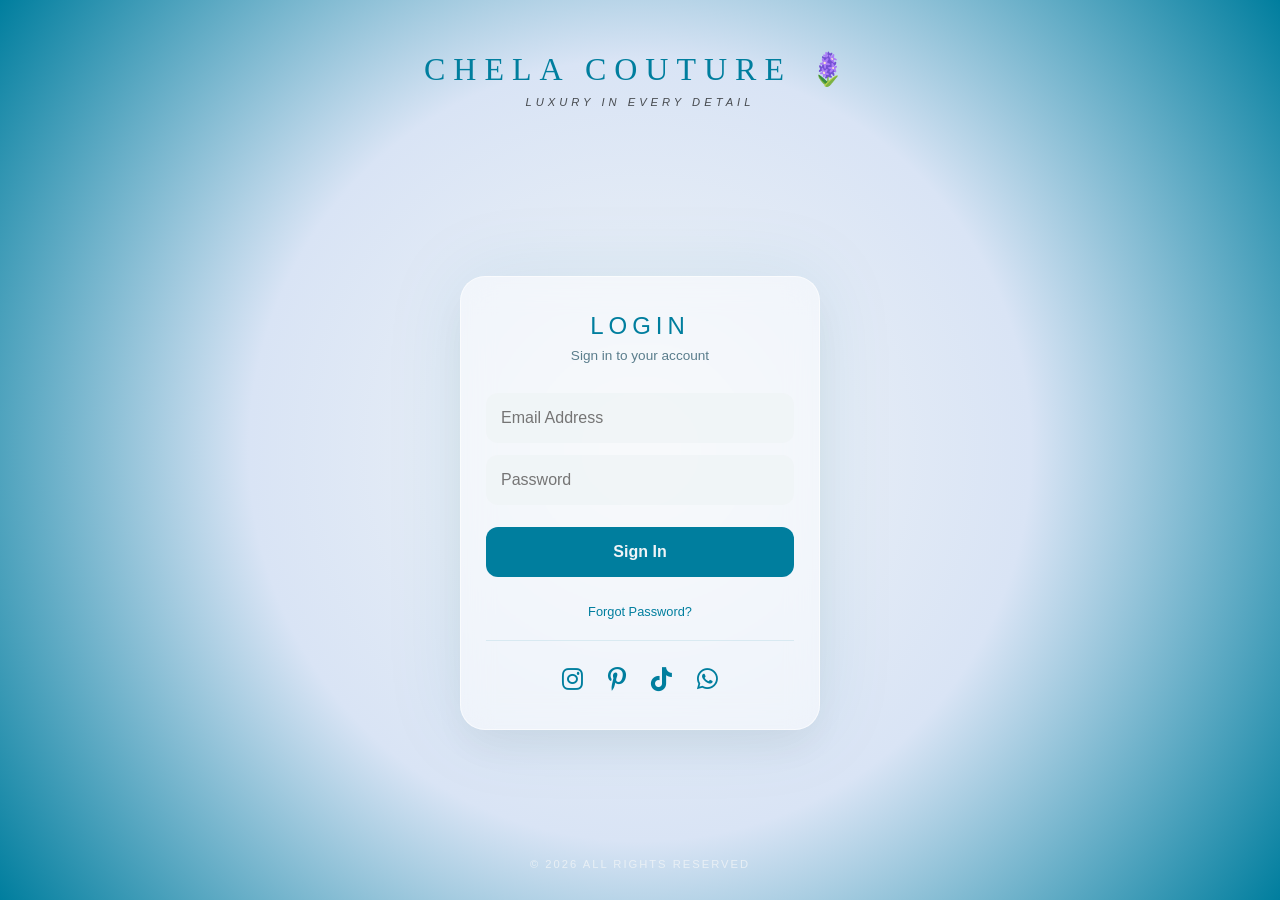
<file: ChelaM/index.html>
<!DOCTYPE html>
<html lang="en">
<head>
    <meta charset="UTF-8">
    <meta name="viewport" content="width=device-width, initial-scale=1.0, maximum-scale=1.0, user-scalable=no">
    <title>Serene Mobile Login</title>
    <link rel="stylesheet" href="https://cdnjs.cloudflare.com/ajax/libs/font-awesome/6.0.0/css/all.min.css">
    <link rel="stylesheet" href="style.css">
</head>
<body>
   <div class="mobile-wrapper">
    <div class="brand-container">
        <h1 class="brand-name">Chela Couture 🪻</h1>
        <p class="brand-slogan">Luxury in Every Detail</p>
    </div>

    <div class="login-box">
        <div class="header">
            <h1>Login</h1>
            <p>Sign in to your account</p>
        </div>
        
        <form>
            <div class="field">
                <input type="email" placeholder="Email Address" required>
            </div>
            <div class="field">
                <input type="password" placeholder="Password" required>
            </div>
            <a href="home.html" style="text-decoration: none;">
    <button type="button" class="submit-btn">Sign In</button>
</a>
        </form>

        <div class="options">
            <a href="#">Forgot Password?</a>
        </div>

        <div class="social-footer">
            <div class="social-icons">
                <a href="#"><i class="fab fa-instagram"></i></a>
                <a href="#"><i class="fab fa-pinterest-p"></i></a>
                <a href="#"><i class="fab fa-tiktok"></i></a>
                <a href="#"><i class="fab fa-whatsapp"></i></a>
            </div>
        </div>
    </div>

    <div class="page-footer">
        <p>&copy; 2026 All Rights Reserved</p>
    </div>
</div>
</body>
</html>
</file>
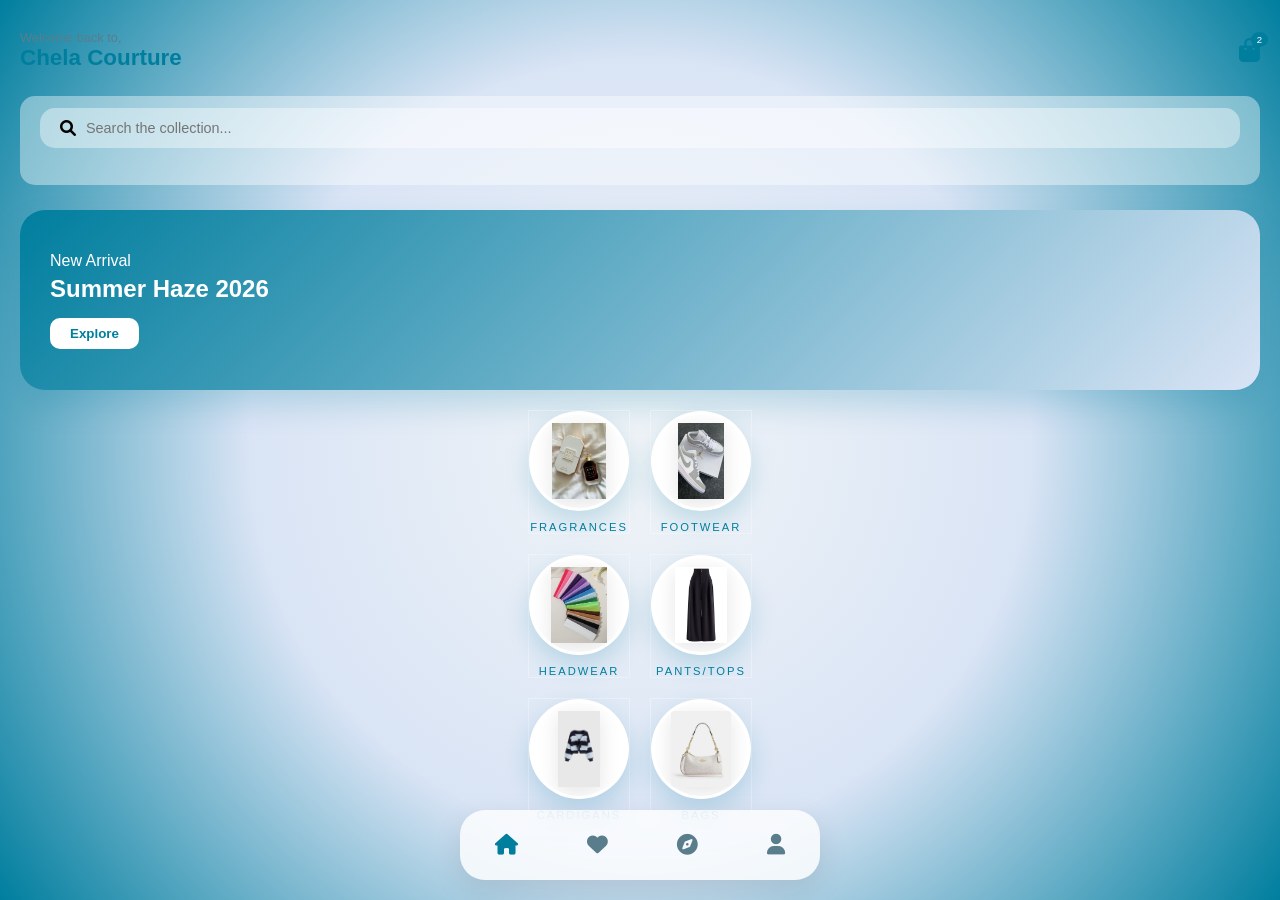
<file: ChelaM/home.html>
<!DOCTYPE html>
<html lang="en">
<head>
    <meta charset="UTF-8">
    <meta name="viewport" content="width=device-width, initial-scale=1.0, maximum-scale=1.0, user-scalable=no">
    <title>Chela Couture | Home</title>
    <link rel="stylesheet" href="https://cdnjs.cloudflare.com/ajax/libs/font-awesome/6.0.0/css/all.min.css">
    <link rel="stylesheet" href="style.css">
</head>
<body>
    <div class="mobile-wrapper home-screen">
        
        <header class="home-header">
            <div class="user-welcome">
                <p>Welcome back to,</p>
                <h2>Chela Courture</h2>
            </div>
            <div class="cart-icon">
                <i class="fa-solid fa-bag-shopping"></i>
                <span class="badge">2</span>
            </div>
        </header>

        <div class="search-container">
            <div class="search-container">
    <i class="fa-solid fa-magnifying-glass"></i>
    <input type="text" placeholder="Search the collection..." id="searchBox">
    
    <div class="search-dropdown" id="searchDropdown">
        <div class="horizontal-list">
            <div class="mini-item">Sneakers</div>
            <div class="mini-item">Loafers</div>
            <div class="mini-item">Heels</div>
            <div class="mini-item">Oud</div>
            <div class="mini-item">Clutches</div>
        </div>
    </div>
</div>
        </div>

        <section class="featured-card">
            <div class="featured-content">
                <span class="tag">New Arrival</span>
                <h3>Summer Haze 2026</h3>
                <a href="trending.html" style="text-decoration: none;">
    <button class="shop-now">Explore</button>
</a>
            </div>
        </section>

        <div class="category-grid">
 <a href="perfumes.html" class="cat-card portal">
    <div class="bubble">
        <img src="display/kayali.jpg" alt="Fragrances">
    </div>
    <span>Fragrances</span>
</a>

<a href="shoes.html" class="cat-card portal">
    <div class="bubble">
        <img src="display/j1.jpg" alt="Footwear">
    </div>
    <span>Footwear</span>
</a>

<a href="accessories.html" class="cat-card portal">
    <div class="bubble">
        <img src="display/headband.jpg" alt="Headwear">
    </div>
    <span>Headwear</span>
</a>

<a href="pants.html" class="cat-card portal">
    <div class="bubble">
        <img src="display/wideleg.jpg" alt="Pants">
    </div>
    <span>Pants/tops</span>
</a>

<a href="cardigan/" class="cat-card portal">
    <div class="bubble">
        <img src="display/Cardigan.jpg" alt="Cardigans">
    </div>
    <span>Cardigans</span>
</a>

<a href="bags.html" class="cat-card portal">
    <div class="bubble">
        <img src="display/coach.jpg" alt="Bags">
    </div>
    <span>Bags</span>
</a>
        </div>

        <nav class="bottom-nav">
            <a href="#" class="nav-link active"><i class="fa-solid fa-house"></i></a>
            <a href="#" class="nav-link"><i class="fa-solid fa-heart"></i></a>
            <a href="#" class="nav-link"><i class="fa-solid fa-compass"></i></a>
            <a href="#" class="nav-link"><i class="fa-solid fa-user"></i></a>
        </nav>

    </div>
    <script src="script.js"></script>
</body>
</html>
</file>
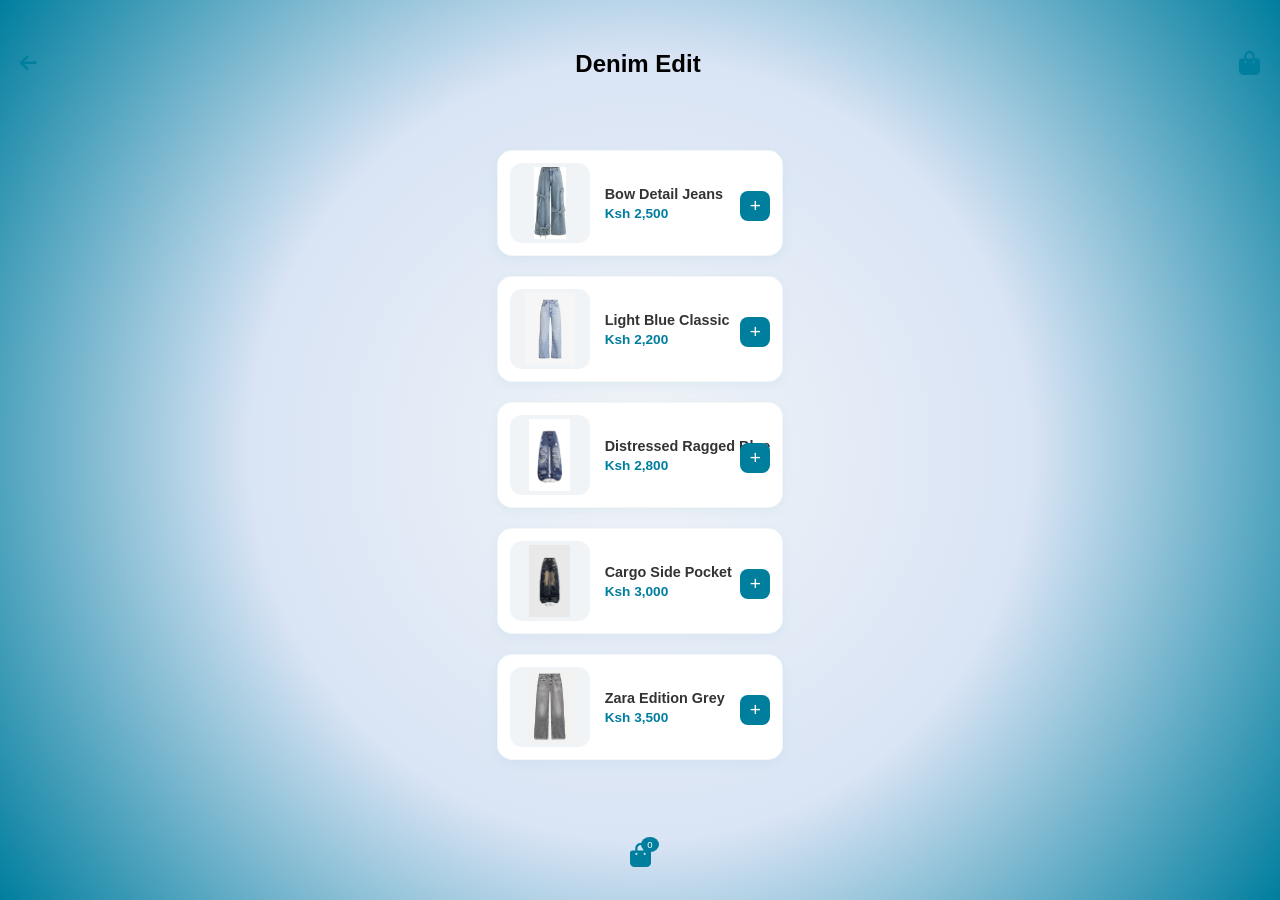
<file: ChelaM/jeans.html>
<!DOCTYPE html>
<html lang="en">
<head>
    <meta charset="UTF-8">
    <meta name="viewport" content="width=device-width, initial-scale=1.0, maximum-scale=1.0, user-scalable=no">
    <title>Chela Couture | Jeans Collection</title>
    <link rel="stylesheet" href="https://cdnjs.cloudflare.com/ajax/libs/font-awesome/6.0.0/css/all.min.css">
    <link rel="stylesheet" href="style.css">
</head>
<body>
    <div class="mobile-wrapper">
        
        <header class="home-header">
           <a href="pants.html" class="back-btn"><i class="fa-solid fa-arrow-left"></i></a>
            <h2>Denim Edit</h2>
            <div class="cart-icon"><i class="fa-solid fa-bag-shopping"></i></div>
        </header>

        <div class="product-listing">
            <div class="item-card">
                <div class="img-box"><img src="jeans/bowjeans.jpg" alt="Bow Jeans"></div>
                <div class="item-details">
                    <h4>Bow Detail Jeans</h4>
                    <span class="price">Ksh 2,500</span>
                    <button class="add-to-cart">+</button>
                </div>
            </div>

            <div class="item-card">
                <div class="img-box"><img src="jeans/lightbluejeans.jpg" alt="Light Blue Jeans"></div>
                <div class="item-details">
                    <h4>Light Blue Classic</h4>
                    <span class="price">Ksh 2,200</span>
                    <button class="add-to-cart">+</button>
                </div>
            </div>

            <div class="item-card">
                <div class="img-box"><img src="jeans/raggedbluejeans.jpg" alt="Ragged Blue"></div>
                <div class="item-details">
                    <h4>Distressed Ragged Blue</h4>
                    <span class="price">Ksh 2,800</span>
                    <button class="add-to-cart">+</button>
                </div>
            </div>

            <div class="item-card">
                <div class="img-box"><img src="jeans/sidepocketjeans.jpg" alt="Side Pocket"></div>
                <div class="item-details">
                    <h4>Cargo Side Pocket</h4>
                    <span class="price">Ksh 3,000</span>
                    <button class="add-to-cart">+</button>
                </div>
            </div>

            <div class="item-card">
                <div class="img-box"><img src="jeans/Zaragreyjeans.jpg" alt="Zara Grey"></div>
                <div class="item-details">
                    <h4>Zara Edition Grey</h4>
                    <span class="price">Ksh 3,500</span>
                    <button class="add-to-cart">+</button>
                </div>
            </div>
        </div>
            <div class="cart-icon">
    <i class="fa-solid fa-bag-shopping"></i>
    <span class="badge" id="cart-count">0</span>
            </div>
    </div>
    <script src="script.js"></script>
</body>
</html>
</file>
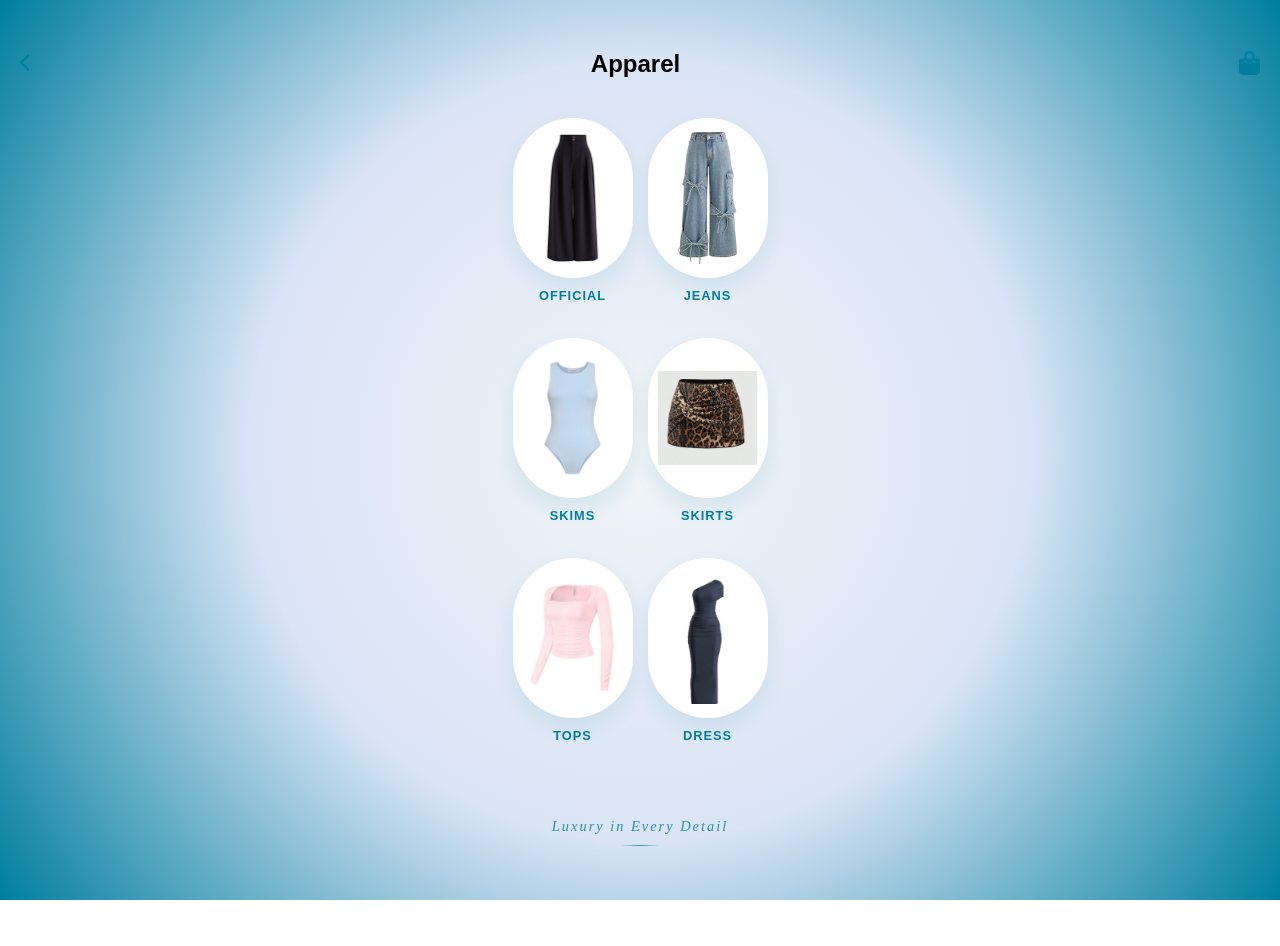
<file: ChelaM/pants.html>
<!DOCTYPE html>
<html lang="en">
<head>
    <meta charset="UTF-8">
    <meta name="viewport" content="width=device-width, initial-scale=1.0, maximum-scale=1.0, user-scalable=no">
    <title>Chela Couture | Apparel</title>
    <link rel="stylesheet" href="https://cdnjs.cloudflare.com/ajax/libs/font-awesome/6.0.0/css/all.min.css">
    <link rel="stylesheet" href="style.css">
</head>
<body>
    <div class="mobile-wrapper">
        
        <header class="home-header">
            <a href="home.html" class="back-btn"><i class="fa-solid fa-chevron-left"></i></a>
            <h2>Apparel</h2>
            <div class="cart-icon">
                <i class="fa-solid fa-bag-shopping"></i>
            </div>
        </header>

        <div class="product-grid">
    
    <a href="official-pants.html" class="apparel-portal">
        <div class="portal-circle">
            <img src="display/wideleg.jpg" alt="Official Pants">
        </div>
        <span>Official</span>
    </a>

    <a href="jeans.html" class="apparel-portal">
        <div class="portal-circle">
            <img src="jeans/bowjeans.jpg" alt="Jeans">
        </div>
        <span>Jeans</span>
    </a>

    <a href="skims.html" class="apparel-portal">
        <div class="portal-circle">
            <img src="skims/blueskim.jpg" alt="Skims">
        </div>
        <span>Skims</span>
    </a>

    <a href="skirts.html" class="apparel-portal">
        <div class="portal-circle">
            <img src="skirt/cheetahskirt.jpg" alt="Skirts">
        </div>
        <span>Skirts</span>
    </a>

    <a href="tops.html" class="apparel-portal">
        <div class="portal-circle">
            <img src="skirt/pinktop.jpg" alt="Tops">
        </div>
        <span>Tops</span>
    </a>

    <a href="dress.html" class="apparel-portal">
        <div class="portal-circle">
            <img src="dress/blueonehanddress.jpg" alt="Dress">
        </div>
        <span>Dress</span>
    </a>

</div>
<footer class="brand-motto">
    <p>Luxury in Every Detail</p>
    <div class="motto-line"></div>
</footer>
    </div>
    <script src="script.js"></script>
</body>
</html>
</file>
<file: ChelaM/style.css>
* {
    margin: 0;
    padding: 0;
    box-sizing: border-box;
    font-family: -apple-system, BlinkMacSystemFont, "Segoe UI", Roboto, Helvetica, Arial, sans-serif;
}

body {
    background: radial-gradient(circle, #f0f4f7 0%, #d9e4f5 50%, #007e9e 100%);
    background-attachment: fixed;
    height: 100vh;
    /* Prevents rubber-banding bounce on iPhones */
    overflow: hidden; 
}

.mobile-wrapper {
    display: flex;
    justify-content: center;
    align-items: center;
    height: 100%;
    width: 100%;
    padding: 20px;
}

.login-box {
    background: rgba(255, 255, 255, 0.4);
    backdrop-filter: blur(15px);
    -webkit-backdrop-filter: blur(15px); /* Support for Safari/iPhone */
    padding: 40px 30px;
    border-radius: 25px;
    width: 100%;
    /* Max-width for Samsung A51 / iPhone Pro Max */
    max-width: 360px; 
    box-shadow: 0 15px 35px rgba(0, 50, 70, 0.2);
    border: 1px solid rgba(255, 255, 255, 0.5);
    text-align: center;
}

.header h1 {
    font-weight: 300;
    letter-spacing: 5px;
    text-transform: uppercase;
    font-size: 1.5rem;
    margin-bottom: 8px;
    color: #007e9e;
}

.header p {
    font-size: 0.85rem;
    color: #5a7d8c;
    margin-bottom: 30px;
}

.field {
    margin-bottom: 12px;
}

input {
    width: 100%;
    /* Taller inputs are easier to tap on mobile */
    height: 50px; 
    padding: 0 15px;
    border-radius: 12px;
    border: none;
    background: rgba(240, 244, 247, 0.9);
    outline: none;
    font-size: 16px; /* Prevents iOS from auto-zooming on focus */
    transition: all 0.3s ease;
}

input:focus {
    background: #fff;
    box-shadow: 0 0 0 2px rgba(0, 126, 158, 0.3);
}

.submit-btn {
    width: 100%;
    height: 50px;
    margin-top: 10px;
    border: none;
    border-radius: 12px;
    background-color: #007e9e;
    color: #f0f4f7;
    font-size: 1rem;
    font-weight: 600;
    cursor: pointer;
    /* Removes default mobile button styling */
    -webkit-appearance: none; 
}

.options {
    margin-top: 25px;
}

.options a {
    text-decoration: none;
    color: #007e9e;
    font-size: 0.8rem;
    font-weight: 500;
}

/* Specific adjustment for very small phones (like iPhone SE) */
@media (max-height: 600px) {
    .login-box {
        padding: 25px 20px;
    }
    .header p {
        margin-bottom: 20px;
    }
}

/* --- Add these to your existing style.css --- */

.google-btn {
    width: 100%;
    height: 50px;
    display: flex;
    align-items: center;
    justify-content: center;
    gap: 12px;
    background: #ffffff;
    border: 1px solid rgba(0, 126, 158, 0.2); /* Lagoon Blue tint */
    border-radius: 12px;
    color: #5a7d8c;
    font-size: 0.95rem;
    font-weight: 500;
    cursor: pointer;
    margin-bottom: 20px;
    transition: background 0.3s ease;
}

.google-btn img {
    width: 20px;
    height: 20px;
}

.google-btn:active {
    background: #f0f4f7; /* Icy Pearl feedback on tap */
}

.divider {
    display: flex;
    align-items: center;
    text-align: center;
    margin-bottom: 20px;
    color: #9eb6c0; /* Soft haze color */
    font-size: 0.8rem;
    text-transform: uppercase;
    letter-spacing: 1px;
}

.divider::before,
.divider::after {
    content: '';
    flex: 1;
    border-bottom: 1px solid rgba(0, 126, 158, 0.1);
}

.divider:not(:empty)::before {
    margin-right: 15px;
}

.divider:not(:empty)::after {
    margin-left: 15px;
}

/* Adjusting the login box height for mobile content */
.login-box {
    max-height: 90vh;
    overflow-y: auto;
}

.social-footer {
    border-top: 1px solid rgba(0, 126, 158, 0.1);
    padding-top: 25px;
    margin-top: 20px;
}

.social-footer p {
    font-size: 0.7rem;
    color: #406c7e;
    text-transform: uppercase;
    letter-spacing: 1.5px;
    margin-bottom: 15px;
}

.social-icons {
    display: flex;
    justify-content: center;
    gap: 25px; /* Perfect thumb-spacing for mobile */
}

.social-icons a {
    color: #007e9e; /* Lagoon Blue */
    font-size: 1.5rem;
    text-decoration: none;
}

.page-footer {
    position: absolute;
    bottom: 20px; /* Distance from the bottom of the phone screen */
    text-align: center;
    width: 100%;
}

.page-footer p {
    font-size: 0.7rem;
    color: #f0f4f7; /* Icy Pearl - makes it readable against the blue background */
    text-transform: uppercase;
    letter-spacing: 2px;
    opacity: 0.8;
}

/* Ensure the wrapper fills the whole mobile screen */
.mobile-wrapper {
    display: flex;
    flex-direction: column;
    justify-content: space-between; /* Pushes brand up, footer down */
    align-items: center;
    height: 100vh;
    padding: 60px 20px 30px 20px; /* Space for status bar and home bar */
    background: radial-gradient(circle, #f0f4f7 0%, #d9e4f5 50%, #007e9e 100%);
}

/* Elegant Brand Header */
.brand-name {
    color: #010d10;
    font-size: 1.5rem;
    letter-spacing: 5px;
    text-transform: uppercase;
    font-weight: 300;
    font-family: 'bickham-script-pro', cursive;
    margin: 0;
}

/* Centered Login Box */
.login-box {
    background: rgba(255, 255, 255, 0.5);
    backdrop-filter: blur(15px);
    -webkit-backdrop-filter: blur(15px);
    padding: 35px 25px;
    border-radius: 25px;
    width: 100%;
    max-width: 360px;
    border: 2px solid rgba(255, 255, 255, 0.3);
    box-shadow: 0 10px 30px rgba(0, 0, 0, 0.05);
}

/* Subtle Page Footer */
.page-footer p {
    font-size: 0.7rem;
    color: #f0f4f7;
    letter-spacing: 2px;
    opacity: 0.8;
}

/* Reset any Absolute positioning you had before to avoid "terrible" overlaps */
.brand-container, .page-footer {
    position: static; 
    width: auto;
}

/* Add these styles to your CSS file */

.brand-container {
    text-align: center;
    margin-bottom: 20px; /* Space between branding and the login box */
}

.brand-name {
    color: #007e9e; /* Lagoon Blue */
    font-size: 1.6rem;
    letter-spacing: 5px;
    text-transform: uppercase;
    font-weight: 300;
    font-family: 'Bickham Script Pro', cursive;
    margin-bottom: 5px; /* Tight gap between name and slogan */
}

.brand-slogan {
    color: #42484b; /* Summer Haze/Muted Blue */
    font-size: 0.75rem;
    letter-spacing: 3px;
    text-transform: uppercase;
    font-style: italic; /* Gives it that high-end feel */
    opacity: 0.9;
}

/* Ensure the wrapper doesn't feel cramped on the A51/iPhone */
.mobile-wrapper {
    padding-top: 50px; 
}

/* --- Luxury Polish (Replaces the messy images) --- */

.brand-container {
    text-align: center;
    margin-bottom: 40px;
    animation: fadeInDown 1.2s ease-out;
}

.brand-name {
    color: #007e9e; /* Lagoon Blue */
    font-size: 2rem; /* Slightly larger for impact */
    letter-spacing: 8px; /* Extra wide for luxury feel */
    text-transform: uppercase;
    font-weight: 200;
    font-family: 'Bickham Script Pro', cursive; /* Elegant script font */
    margin-bottom: 8px;
}

.brand-slogan {
    color: #090a0a;
    font-size: 0.7rem;
    letter-spacing: 4px;
    text-transform: uppercase;
    font-style: italic;
    opacity: 0.7;
}

/* Add a subtle glow behind the login box */
.login-box {
    box-shadow: 0 0 80px rgba(0, 126, 158, 0.1), 
                0 20px 40px rgba(0, 0, 0, 0.05);
    border: 1px solid rgba(255, 255, 255, 0.6);
}

/* Subtle animation for the brand name */
@keyframes fadeInDown {
    from {
        opacity: 0;
        transform: translateY(-20px);
    }
    to {
        opacity: 1;
        transform: translateY(0);
    }
}

/* --- Home Page Specific Styles --- */

/* --- Home Page Specific Styles --- */

.home-screen {
    justify-content: flex-start !important; /* Align content to top */
    padding-top: 30px;
}

.home-header {
    width: 100%;
    display: flex;
    justify-content: space-between;
    align-items: center;
    margin-bottom: 25px;
}

.user-welcome p { font-size: 0.8rem; color: #5a7d8c; }
.user-welcome h2 { font-size: 1.4rem; color: #007e9e; font-weight: 600; }

.cart-icon {
    position: relative;
    font-size: 1.5rem;
    color: #007e9e;
}

.badge {
    position: absolute;
    top: -5px;
    right: -8px;
    background: #007e9e;
    color: white;
    font-size: 0.6rem;
    padding: 2px 6px;
    border-radius: 50%;
}

.search-container {
    width: 100%;
    background: rgba(255, 255, 255, 0.4);
    border-radius: 15px;
    padding: 12px 20px;
    display: flex;
    align-items: center;
    gap: 10px;
    margin-bottom: 25px;
}

.search-container input {
    background: transparent;
    border: none;
    height: auto;
    font-size: 0.9rem;
    padding: 0;
}

.featured-card {
    width: 100%;
    height: 180px;
    background: linear-gradient(135deg, #007e9e 0%, #d9e4f5 100%);
    border-radius: 25px;
    display: flex;
    align-items: center;
    padding: 30px;
    color: white;
    box-shadow: 0 15px 30px rgba(0, 126, 158, 0.2);
}

.featured-content h3 { font-size: 1.5rem; margin: 5px 0 15px; }

.shop-now {
    background: white;
    color: #007e9e;
    border: none;
    padding: 8px 20px;
    border-radius: 10px;
    font-weight: 600;
}

/* Bottom Navigation */
.bottom-nav {
    position: fixed;
    bottom: 20px;
    width: calc(100% - 40px);
    max-width: 360px;
    background: rgba(255, 255, 255, 0.8);
    backdrop-filter: blur(15px);
    height: 70px;
    border-radius: 25px;
    display: flex;
    justify-content: space-around;
    align-items: center;
    box-shadow: 0 10px 30px rgba(0, 0, 0, 0.1);
}

.nav-link { color: #5a7d8c; font-size: 1.3rem; }
.nav-link.active { color: #007e9e; }

/* --- Visual Portal Image Handling --- */

.cat-card img {
    width: 100%;
    height: 100%;
    object-fit: cover; /* This makes sure the JPG fills the box perfectly */
    display: block;
}

.cat-card {
    background-color: #f0f4f7; /* Icy Pearl background while image loads */
    border: 1px solid rgba(255, 255, 255, 0.3);
}

/* --- 3D Bubble Portals --- */

.category-grid {
    display: grid;
    grid-template-columns: repeat(2, 1fr);
    gap: 20px;
    padding: 20px 10px;
    justify-items: center; /* Centers the bubbles in the grid */
}

.cat-card.portal {
    text-decoration: none;
    display: flex;
    flex-direction: column;
    align-items: center;
    gap: 10px;
    background: transparent; /* Removes the box background */
    box-shadow: none;
}

.bubble {
    width: 100px; /* Adjust size for your A56 screen */
    height: 100px;
    border-radius: 50%; /* Makes it a perfect circle */
    background: white;
    overflow: hidden;
    display: flex;
    justify-content: center;
    align-items: center;
    border: 3px solid rgba(255, 255, 255, 0.8);
    box-shadow: 0 10px 25px rgba(0, 126, 158, 0.2); /* Soft Lagoon Blue shadow */
    transition: transform 0.3s ease;
}

.bubble img {
    width: 80%; /* Makes image small inside the bubble */
    height: 80%;
    object-fit: contain;
    filter: drop-shadow(0 5px 10px rgba(0,0,0,0.1));
}

.cat-card.portal span {
    font-size: 0.7rem;
    color: #007e9e;
    letter-spacing: 2px;
    text-transform: uppercase;
    font-weight: 500;
}

/* Hover/Touch Effect: The bubble "pops" forward */
.cat-card.portal:active .bubble {
    transform: scale(1.1) translateY(-5px);
    box-shadow: 0 15px 30px rgba(0, 126, 158, 0.3);
}

/* --- Floating Animation for Bubbles --- */

.bubble {
    /* Existing bubble styles remain, just add the animation line below */
    animation: float 4s ease-in-out infinite;
}

/* We create different timing for each bubble so they don't move at the exact same time */
.cat-card:nth-child(1) .bubble { animation-delay: 0s; }
.cat-card:nth-child(2) .bubble { animation-delay: 0.5s; }
.cat-card:nth-child(3) .bubble { animation-delay: 1s; }
.cat-card:nth-child(4) .bubble { animation-delay: 1.5s; }

/* The actual "Floating" movement */
@keyframes float {
    0% {
        transform: translateY(0px);
    }
    50% {
        transform: translateY(-12px); /* Moves the bubble up 12px */
    }
    100% {
        transform: translateY(0px);
    }
}

/* Keeps the "Pop" effect working even with the animation */
.cat-card.portal:active .bubble {
    animation-play-state: paused; /* Stops floating when you touch it */
    transform: scale(1.1);
}

/* --- Search Dropdown & Horizontal List --- */

.search-container {
    position: relative; /* Keeps the dropdown attached to the bar */
}

.search-dropdown {
    display: none; /* Hidden by default */
    position: absolute;
    top: 100%;
    left: 0;
    width: 100%;
    background: rgba(255, 255, 255, 0.95);
    backdrop-filter: blur(10px);
    border-radius: 15px;
    margin-top: 10px;
    padding: 15px;
    box-shadow: 0 10px 30px rgba(0, 0, 0, 0.1);
    z-index: 100;
}

.horizontal-list {
    display: flex;
    overflow-x: auto; /* Allows side-to-side scrolling */
    gap: 15px;
    padding-bottom: 5px;
}

/* Hide scrollbar but keep functionality */
.horizontal-list::-webkit-scrollbar {
    display: none;
}

.mini-item {
    background: #f0f4f7; /* Icy Pearl */
    color: #007e9e; /* Lagoon Blue */
    padding: 8px 20px;
    border-radius: 50px;
    white-space: nowrap; /* Prevents text from wrapping */
    font-size: 0.75rem;
    font-weight: 500;
    border: 1px solid rgba(0, 126, 158, 0.1);
}

/* Show the dropdown when the input is clicked */
.search-container input:focus + .search-dropdown,
.search-container input:active + .search-dropdown {
    display: block;
}

/* --- Product Grid Styling --- */

.product-grid {
    display: grid;
    grid-template-columns: 1fr 1fr; /* Two items per row */
    gap: 15px;
    padding: 15px;
}

.product-card {
    background: white;
    border-radius: 20px;
    overflow: hidden;
    box-shadow: 0 5px 15px rgba(0, 0, 0, 0.05);
}

.product-image {
    position: relative;
    height: 180px;
    background: #f9f9f9;
    display: flex;
    justify-content: center;
    align-items: center;
}

.product-image img {
    width: 90%;
    height: 90%;
    object-fit: contain; /* Keeps your clothing images looking sharp */
}

.wishlist {
    position: absolute;
    top: 10px;
    right: 10px;
    background: rgba(255, 255, 255, 0.8);
    border: none;
    border-radius: 50%;
    width: 30px;
    height: 30px;
    color: #007e9e;
}

.product-info {
    padding: 12px;
}

.product-info h4 {
    font-size: 0.8rem;
    margin: 0;
    color: #333;
}

.product-info .price {
    color: #007e9e;
    font-weight: bold;
    font-size: 0.9rem;
    margin-top: 5px;
}

/* Back Button Style */
.back-btn {
    color: #007e9e;
    font-size: 1.2rem;
    text-decoration: none;
}

/* --- Apparel Sub-Category Portals --- */

.apparel-portal {
    text-decoration: none;
    display: flex;
    flex-direction: column;
    align-items: center;
    margin-bottom: 20px;
}

.portal-circle {
    width: 120px;
    height: 160px; /* More of an oval/portrait shape for clothes */
    background: white;
    border-radius: 60px; /* Soft pill shape */
    display: flex;
    justify-content: center;
    align-items: center;
    overflow: hidden;
    box-shadow: 0 10px 20px rgba(0, 126, 158, 0.1);
    border: 2px solid rgba(255, 255, 255, 0.8);
    transition: 0.3s ease;
}

.portal-circle img {
    width: 85%;
    height: 85%;
    object-fit: contain;
}

.apparel-portal span {
    margin-top: 10px;
    font-size: 0.8rem;
    font-weight: 600;
    color: #007e9e;
    text-transform: uppercase;
    letter-spacing: 1px;
}

/* Interaction for your A56 */
.apparel-portal:active .portal-circle {
    transform: scale(0.95);
    background: #f0f4f7;
}

/* --- Jeans Product Listing --- */

.product-listing {
    padding: 15px;
    display: flex;
    flex-direction: column;
    gap: 20px;
    padding-bottom: 50px;
}

.item-card {
    display: flex;
    background: white;
    border-radius: 15px;
    padding: 12px;
    align-items: center;
    box-shadow: 0 4px 12px rgba(0, 126, 158, 0.05);
    border: 1px solid rgba(0, 126, 158, 0.05);
}

.img-box {
    width: 80px;
    height: 80px;
    background: #f0f4f7;
    border-radius: 12px;
    display: flex;
    justify-content: center;
    align-items: center;
    margin-right: 15px;
}

.img-box img {
    max-width: 90%;
    max-height: 90%;
    object-fit: contain;
}

.item-details {
    flex: 1;
    display: flex;
    flex-direction: column;
    position: relative;
}

.item-details h4 {
    font-size: 0.9rem;
    color: #333;
    margin: 0;
}

.item-details .price {
    font-size: 0.85rem;
    color: #007e9e;
    font-weight: 600;
    margin-top: 4px;
}

.add-to-cart {
    position: absolute;
    right: 0;
    bottom: 0;
    background: #007e9e;
    color: white;
    border: none;
    width: 30px;
    height: 30px;
    border-radius: 8px;
    font-size: 1.2rem;
    display: flex;
    justify-content: center;
    align-items: center;
}

/* Touch feedback for mobile */
.item-card:active {
    background: #fcfcfc;
    transform: scale(0.98);
}

/* --- Elegant Brand Motto Footer --- */

.brand-motto {
    text-align: center;
    padding: 40px 20px 100px; /* Extra bottom padding so it clears the nav bar */
    opacity: 0.8;
}

.brand-motto p {
    font-family: 'Playfair Display', serif; /* Or your preferred elegant font */
    font-style: italic; /* The slanting look */
    font-size: 0.9rem;
    color: #007e9e; /* Your signature Lagoon Blue */
    letter-spacing: 2px;
    margin-bottom: 10px;
}

.motto-line {
    width: 40px;
    height: 1px;
    background: linear-gradient(to right, transparent, #007e9e, transparent);
    margin: 0 auto;
}
</file>
